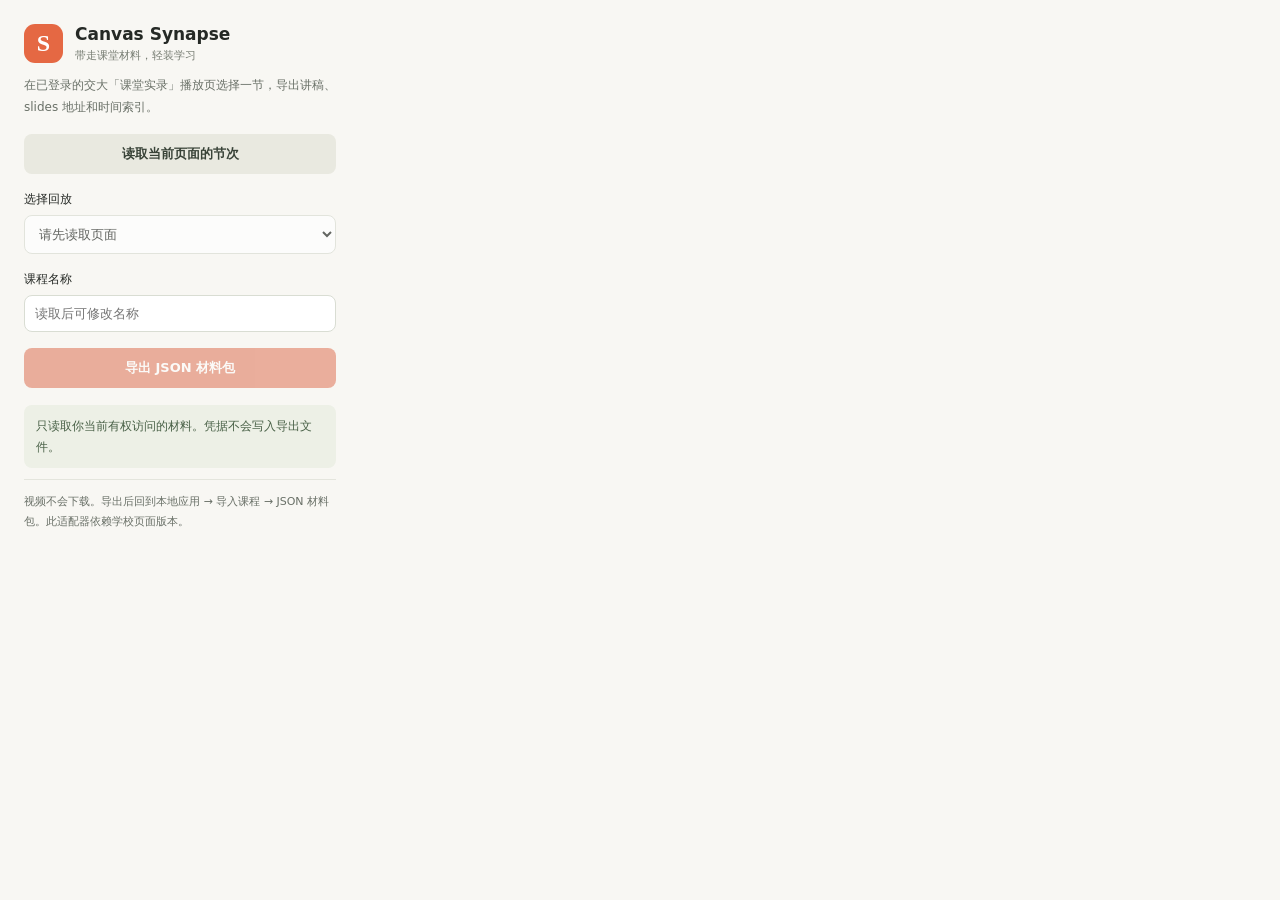
<file: extensions/lesson-export/popup.html>
<!doctype html>
<html lang="zh-CN">
<head>
  <meta charset="utf-8">
  <meta name="viewport" content="width=device-width, initial-scale=1">
  <title>导出课堂材料</title>
  <link rel="stylesheet" href="popup.css">
</head>
<body>
  <header><span class="mark">S</span><div><strong>Canvas Synapse</strong><small>带走课堂材料，轻装学习</small></div></header>
  <p>在已登录的交大「课堂实录」播放页选择一节，导出讲稿、slides 地址和时间索引。</p>
  <button id="load" class="secondary">读取当前页面的节次</button>
  <label for="lecture">选择回放</label>
  <select id="lecture" disabled><option>请先读取页面</option></select>
  <label for="course">课程名称</label>
  <input id="course" maxlength="160" placeholder="读取后可修改名称">
  <button id="export" disabled>导出 JSON 材料包</button>
  <div id="status" role="status" aria-live="polite">只读取你当前有权访问的材料。凭据不会写入导出文件。</div>
  <footer>视频不会下载。导出后回到本地应用 → 导入课程 → JSON 材料包。此适配器依赖学校页面版本。</footer>
  <script type="module" src="popup.js"></script>
</body>
</html>
</file>
<file: extensions/lesson-export/popup.css>
:root{font-family:system-ui,-apple-system,"PingFang SC",sans-serif;color:#252925;background:#f8f7f3}*{box-sizing:border-box}body{width:360px;margin:0;padding:24px}header{display:flex;align-items:center;gap:12px}header strong{font-size:17px;display:block}small{display:block;font-size:11px;color:#777d73;margin-top:4px}.mark{display:grid;place-items:center;border-radius:11px;width:39px;height:39px;background:#e56843;color:white;font:600 24px Georgia}p,footer{font-size:12px;line-height:1.8;color:#697067}label{display:block;font-size:12px;margin:17px 0 7px}input,select,button{font:inherit;width:100%;border-radius:8px}input,select{font-size:13px;border:1px solid #d9ddd3;background:white;padding:10px;color:inherit}button{padding:11px 12px;border:0;background:#da5f3d;color:white;cursor:pointer;font-size:13px;font-weight:600;margin-top:16px}.secondary{margin-top:4px;background:#e9e9e0;color:#394338}button:disabled{opacity:.48;cursor:default}input:focus,select:focus,button:focus-visible{outline:2px solid #b15031;outline-offset:2px}#status{font-size:12px;line-height:1.7;padding:11px 12px;margin:17px 0 11px;border-radius:8px;background:#edf0e6;color:#486046;overflow-wrap:anywhere}#status.error{background:#fae7e2;color:#a23620}footer{font-size:11px;border-top:1px solid #e4e5dd;padding-top:12px;margin-top:8px}
</file>
